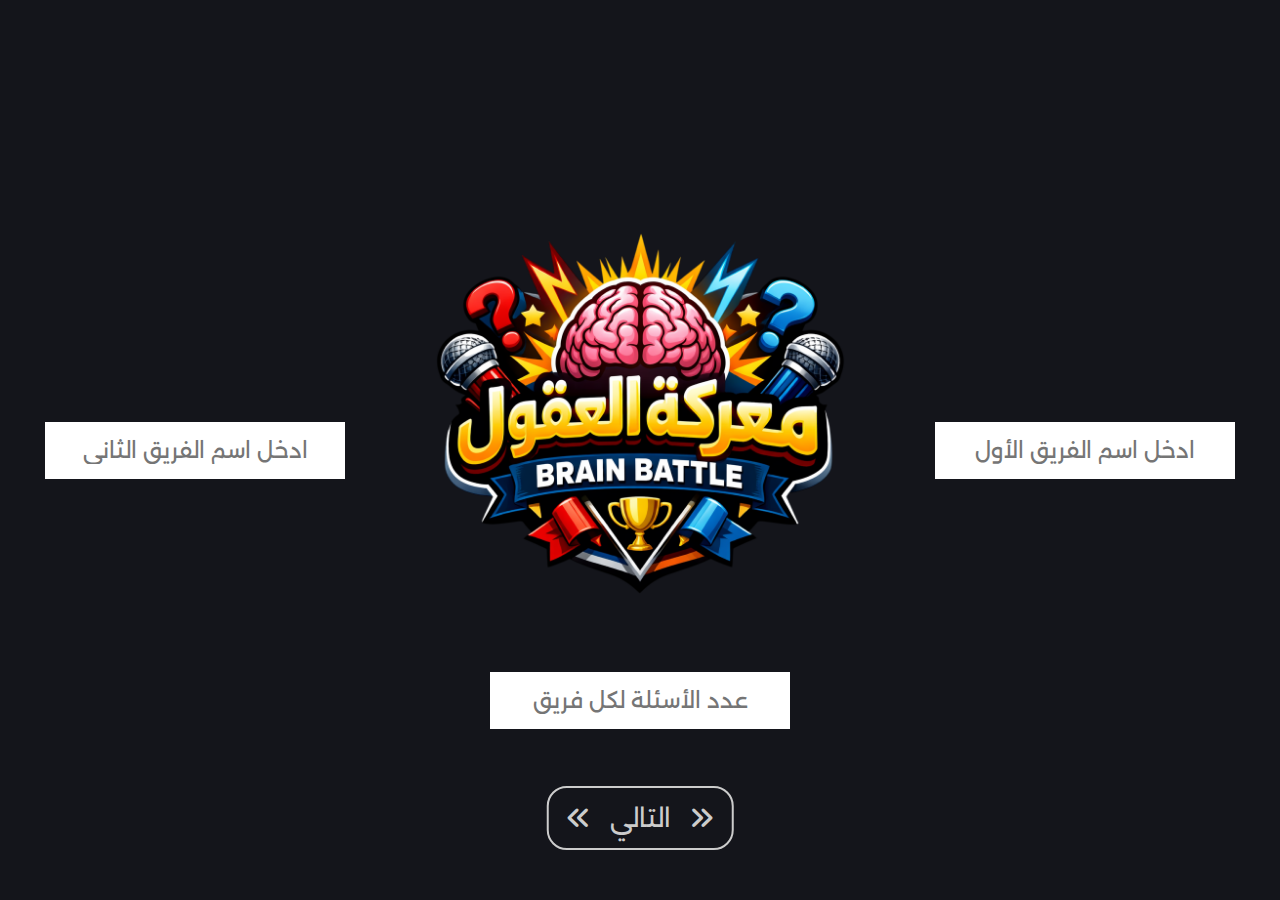
<file: index.html>
<!DOCTYPE html>
<html lang="ar" dir="rtl">
    <head>
        <meta charset="UTF-8">
        <meta name="viewport" content="width=device-width, initial-scale=1.0">
        <title>معركة العقول</title>
        <link rel="icon" href="logo.svg">
        <link rel="stylesheet" href="game.css">
        <link rel="stylesheet" href="all.min.css">
        <link rel="stylesheet"
            href="https://cdnjs.cloudflare.com/ajax/libs/font-awesome/6.4.2/css/all.min.css"
            integrity="sha512-p1A9B6...etc..." crossorigin="anonymous"
            referrerpolicy="no-referrer" />

    </head>
    <body>
        <audio id="timer-sound">
            <source type="audio/mp3" src="sounds/timer/timer.mp3">
            <source type="audio/mpeg" src="sounds/timer/timer.mpeg">
            <source type="audio/ogg" src="sounds/timer/timer.ogg">
            <source type="audio/wav" src="sounds/timer/timer.wav">
        </audio>
        <audio id="correct-sound">
            <source type="audio/mp3" src="sounds/correct/correct.mp3">
            <source type="audio/mpeg" src="sounds/correct/correct.mpeg">
            <source type="audio/wav" src="sounds/correct/correct.wav">
        </audio>
        <audio id="false-sound">
            <source type="audio/mp3" src="sounds/false/false.mp3">
            <source type="audio/mpeg" src="sounds/false/false.mpeg">
        </audio>
        <div class="container">

            <div class="home-page">
                <div class="team-one">
                    <input type="text" placeholder="ادخل اسم الفريق الأول">
                </div>
                <div class="center">
                    <img src="logo.svg" alt="logo">
                    <input id="q-target" type="number"
                        placeholder="عدد الأسئلة لكل فريق">
                </div>
                <div class="team-two">
                    <input type="text" placeholder="ادخل اسم الفريق الثاني">
                </div>
                <button><i class="fa-solid fa-angles-right"></i>التالي<i
                        class="fa-solid fa-angles-left"></i></button>
            </div>

            <div class="choose-category-page">
                <div class="categories">

                </div>
                <footer>
                    <button>إبدأ اللعب</button>
                </footer>
                <div class="erorr">يجب اختيار فئات اللعب !</div>
            </div>

            <div class="environment-page">
                <aside>
                    <header>
                        <img src="logo.svg" alt="logo">
                        <span>معركة العقول</span>
                    </header>
                    <div class="team-one active">
                        <h1></h1>
                        <span></span>
                        <h2></h2>
                    </div>
                    <div class="team-two">
                        <h1></h1>
                        <span></span>
                        <h2></h2>
                    </div>
                </aside>
                <section>
                    <div class="play-home">
                        <header>
                            <img src="logo.svg" alt>
                            <span>اختر مستوى صعوبة السؤال</span>
                            <img src="logo.svg" alt>
                        </header>
                        <div class="choose-q">
                            <button id="easy">100</button>
                            <button id="normal">200</button>
                            <button id="hard">300</button>
                            <button id="very-hard">400</button>
                        </div>
                    </div>
                    <div class="q-page">
                        <div class="timer">30</div>
                        <div class="question">
                            <p></p>
                        </div>
                        <div class="options">

                        </div>
                    </div>
                    <div class="end-time">
                        <i class="fa-solid fa-alarm-clock"></i>
                        <span>انتهى الوقت !</span>
                        <i class="fa-solid fa-alarm-clock"></i>
                    </div>
                </section>
            </div>

            <div class="winning-page">
                <p></p>
                <h1></h1>
                <h2></h2>
                <h3>قم بإعادة تحميل الصفحة للعب مرة أخرى</h3>
            </div>

        </div>
    </body>
    <script src="categories.js"></script>
    <script src="game.js"></script>
</html>
</file>
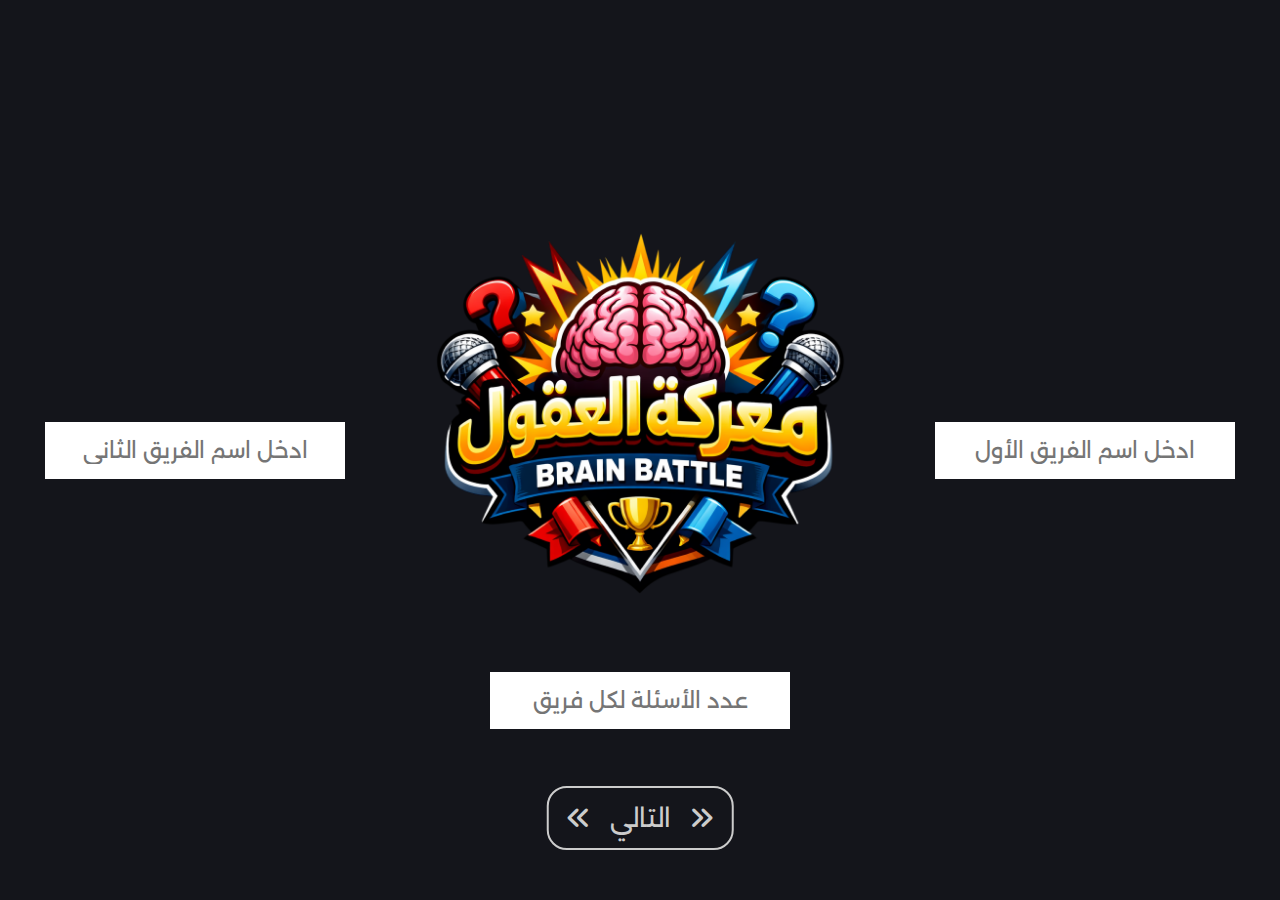
<file: game.html>
<!DOCTYPE html>
<html lang="ar" dir="rtl">
    <head>
        <meta charset="UTF-8">
        <meta name="viewport" content="width=device-width, initial-scale=1.0">
        <title>معركة العقول</title>
        <link rel="icon" href="logo.svg">
        <link rel="stylesheet" href="game.css">
        <link rel="stylesheet" href="all.min.css">
        <link rel="stylesheet"
            href="https://cdnjs.cloudflare.com/ajax/libs/font-awesome/6.4.2/css/all.min.css"
            integrity="sha512-p1A9B6...etc..." crossorigin="anonymous"
            referrerpolicy="no-referrer" />

    </head>
    <body>
        <audio id="timer-sound">
            <source type="audio/mp3" src="sounds/timer/timer.mp3">
            <source type="audio/mpeg" src="sounds/timer/timer.mpeg">
            <source type="audio/ogg" src="sounds/timer/timer.ogg">
            <source type="audio/wav" src="sounds/timer/timer.wav">
        </audio>
        <audio id="correct-sound">
            <source type="audio/mp3" src="sounds/correct/correct.mp3">
            <source type="audio/mpeg" src="sounds/correct/correct.mpeg">
            <source type="audio/wav" src="sounds/correct/correct.wav">
        </audio>
        <audio id="false-sound">
            <source type="audio/mp3" src="sounds/false/false.mp3">
            <source type="audio/mpeg" src="sounds/false/false.mpeg">
        </audio>
        <div class="container">

            <div class="home-page">
                <div class="team-one">
                    <input type="text" placeholder="ادخل اسم الفريق الأول">
                </div>
                <div class="center">
                    <img src="logo.svg" alt="logo">
                    <input id="q-target" type="number"
                        placeholder="عدد الأسئلة لكل فريق">
                </div>
                <div class="team-two">
                    <input type="text" placeholder="ادخل اسم الفريق الثاني">
                </div>
                <button><i class="fa-solid fa-angles-right"></i>التالي<i
                        class="fa-solid fa-angles-left"></i></button>
            </div>

            <div class="choose-category-page">
                <div class="categories">

                </div>
                <footer>
                    <button>إبدأ اللعب</button>
                </footer>
                <div class="erorr">يجب اختيار فئات اللعب !</div>
            </div>

            <div class="environment-page">
                <aside>
                    <header>
                        <img src="logo.svg" alt="logo">
                        <span>معركة العقول</span>
                    </header>
                    <div class="team-one active">
                        <h1></h1>
                        <span></span>
                        <h2></h2>
                    </div>
                    <div class="team-two">
                        <h1></h1>
                        <span></span>
                        <h2></h2>
                    </div>
                </aside>
                <section>
                    <div class="play-home">
                        <header>
                            <img src="logo.svg" alt>
                            <span>اختر مستوى صعوبة السؤال</span>
                            <img src="logo.svg" alt>
                        </header>
                        <div class="choose-q">
                            <button id="easy">100</button>
                            <button id="normal">200</button>
                            <button id="hard">300</button>
                            <button id="very-hard">400</button>
                        </div>
                    </div>
                    <div class="q-page">
                        <div class="timer">30</div>
                        <div class="question">
                            <p></p>
                        </div>
                        <div class="options">

                        </div>
                    </div>
                    <div class="end-time">
                        <i class="fa-solid fa-alarm-clock"></i>
                        <span>انتهى الوقت !</span>
                        <i class="fa-solid fa-alarm-clock"></i>
                    </div>
                </section>
            </div>

            <div class="winning-page">
                <p></p>
                <h1></h1>
                <h2></h2>
                <h3>قم بإعادة تحميل الصفحة للعب مرة أخرى</h3>
            </div>

        </div>
    </body>
    <script src="categories.js"></script>
    <script src="game.js"></script>
</html>
</file>
<file: game.css>
@import url('https://fonts.googleapis.com/css2?family=Alexandria:wght@100..900&family=Beiruti:wght@200..900&display=swap');

* {
    margin: 0;
    padding: 0;
    box-sizing: border-box;
    -moz-box-sizing: border-box;
    -webkit-box-sizing: border-box;
    scroll-behavior: smooth;
    text-transform: capitalize;
    font-family: Alexandria;
}

button {
    cursor: pointer;
}

/* Chrome, Edge, Safari */
input[type="number"]::-webkit-inner-spin-button,
input[type="number"]::-webkit-outer-spin-button {
    -webkit-appearance: none;
    margin: 0;
}

/* Firefox */
input[type="number"] {
    appearance: textfield;
    -moz-appearance: textfield;
}

:root {
    /* ====== الخلفية ====== */
    --bg-dark: #14151B;
    /* الخلفية الرئيسية */
    --bg-darker: #0F1015;
    /* خلفية الأقسام / البطاقات */

    /* ====== ألوان الفريقين ====== */
    --team1-primary: #E63946;
    /* فريق 1 – أحمر */
    --team1-light: #FF6B6B;
    /* فريق 1 – نسخة فاتحة */

    --team2-primary: #1D4ED8;
    /* فريق 2 – أزرق */
    --team2-light: #60A5FA;
    /* فريق 2 – نسخة فاتحة */

    /* ====== ألوان التمييز ====== */
    --accent-gold: #F5C542;
    /* النقاط / الفوز */
    --accent-gold-light: #FFD966;
    /* نسخة فاتحة للتمييز */

    /* ====== النصوص ====== */
    --text-white: #FFFFFF;
    /* النص الرئيسي */
    --text-light-gray: #ccc;
    /* نص ثانوي / تفاصيل */
    --text-dark: #14151B;
    /* نص ثانوي / تفاصيل */

    /* ====== إضافي – أزرار / hover ====== */
    --btn-hover-opacity: 0.85;
    /* تأثير hover للأزرار */
    --error: #db000050;
    --true: #4fb331;
    --false: #d31616;
}

body {
    height: 100vh;
    width: 100%;
    background: var(--bg-dark);
    display: flex;
    align-items: center;
    justify-content: center;
}

audio {
    display: none;
}

/* container */

body .container {
    position: relative;
    height: 100%;
    width: 100%;
    padding: 10px;
    display: grid;
    grid-template-columns: 1fr auto 1fr;
}

/* container divs */

body .container>div {
    position: absolute;
    top: 0;
    right: 0;
    height: 100%;
    width: 100%;
    overflow: hidden;
    background: var(--bg-dark);
}

/* home page */

body .container .home-page {
    display: grid;
    grid-template-columns: 1fr auto 1fr;
    z-index: 3;
    /*  */
    /* display: none; */
    /*  */
}

@media (max-width: 1100px) {
    body .container .home-page {
        display: flex;
        flex-direction: column;
        align-items: center;
        justify-content: space-evenly;
    }
}

body .container .home-page.close {
    animation: open-close-pages 0.1s linear;
    transform: scale(0);
}

@keyframes open-close-pages {
    0% {
        transform: scale(1);
    }

    100% {
        transform: scale(0);
    }
}

.home-page>div {
    height: 100%;
    display: flex;
    flex-flow: column nowrap;
    align-items: center;
    justify-content: center;
}

@media (max-width: 1100px) {
    .home-page>div {
        height: auto;
    }
}

.home-page>div:not(.center) {
    gap: 30px;
}

.home-page div input {
    width: 300px;
    padding: 15px 5px;
    outline: none;
    border: none;
    font-size: 22px;
    color: var(--bg-dark);
    background: var(--text-white);
    text-align: center;
}

.home-page div input:focus {
    background: var(--text-light-gray);
}

.home-page .center img {
    height: 500px;
}

@media (max-width: 1100px) {
    .home-page .center img {
        height: 300px;
    }
}

.home-page>button {
    position: absolute;
    bottom: 50px;
    right: 50%;
    transform: translateX(50%);
    color: var(--text-light-gray);
    background: var(--text-dark);
    border: 2px solid var(--text-light-gray);
    border-radius: 20px;
    font-size: 25px;
    padding: 15px;
    display: flex;
    align-items: center;
    gap: 15px;
    overflow: hidden;
}

@media (max-width: 1100px) {
    .home-page>button {
        position: static;
        transform: none;
    }
}

.home-page>button:hover {
    color: var(--text-dark);
    background: var(--text-light-gray);
}

.home-page>button:hover i:first-of-type {
    animation: arrow-moving-reverse 0.5s infinite;
}

.home-page>button:hover i:last-of-type {
    animation: arrow-moving 0.5s infinite;
}

@keyframes arrow-moving {
    0% {
        transform: translateX(0);
    }

    100% {
        transform: translateX(-5px);
    }
}

@keyframes arrow-moving-reverse {
    0% {
        transform: translateX(0);
    }

    100% {
        transform: translateX(5px);
    }
}

/* .home-page div:not(.center) .adding-members {
    display: flex;
    flex-flow: row nowrap;
    align-items: center;
    justify-content: center;
    font-size: 20px;
}

.home-page .adding-members h1 {
    width: 100px;
    text-align: center;
    color: var(--text-white);
}

.home-page .adding-members button {
    aspect-ratio: 1 / 1;
    height: 30px;
    border-radius: 50%;
    color: var(--text-dark);
    background: var(--text-white);
    border: 2px solid var(--text-dark);
}

.home-page .adding-members button:hover {
    color: var(--text-white);
    background: var(--text-dark);
    border: 2px solid var(--text-white);
}

.home-page div:not(.center) .members {
    display: flex;
    flex-flow: column nowrap;
    align-items: center;
    justify-content: center;
    gap: 15px;
} */

/* choose category page */

body .container .choose-category-page {
    width: 100%;
    display: flex;
    align-items: center;
    flex-flow: column nowrap;
    z-index: 2;
    overflow: hidden;
    /*  */
    /* display: none; */
    /*  */
}

body .container .choose-category-page.close {
    animation: open-close-pages 0.1s linear;
    transform: scale(0);
}

.choose-category-page .categories {
    width: 100%;
    display: flex;
    flex-flow: row wrap;
    justify-content: center;
    align-items: center;
    align-content: flex-start;
    gap: 15px 15px;
    padding: 15px 15px 0;
    flex-grow: 1;
    overflow-y: auto;
    overflow-x: hidden;
}

.choose-category-page .categories::-webkit-scrollbar {
    width: 0;
}

.choose-category-page .category {
    height: 200px;
    width: 300px;
    padding: 10px;
    background: var(--text-light-gray);
    border: 5px solid var(--text-dark);
    border-radius: 30px;
    display: flex;
    flex-flow: column nowrap;
    align-items: center;
    justify-content: space-evenly;
    cursor: pointer;
}

.choose-category-page .category:hover {
    filter: opacity(85%);
}

.choose-category-page .category.selected {
    background: #47be79;
    border-color: #277045;
    pointer-events: none;
}

.choose-category-page .category img {
    height: 120px;
}

.choose-category-page .category span {
    font-size: 20px;
    color: var(--text-dark);
}

.choose-category-page footer {
    width: 100%;
    background: var(--text-dark);
    color: var(--text-light-gray);
    padding: 20px;
    display: flex;
    align-items: center;
    justify-content: center;
}

.choose-category-page footer button {
    color: var(--text-dark);
    background: var(--text-light-gray);
    border: 2px solid var(--text-dark);
    border-radius: 20px;
    font-size: 25px;
    padding: 15px;
    display: flex;
    align-items: center;
    gap: 15px;
    transition: 0.3s;
    overflow: hidden;
}

.choose-category-page footer button:hover {
    color: var(--text-light-gray);
    background: var(--text-dark);
    border: 2px solid var(--text-light-gray);
}

.choose-category-page .erorr {
    position: absolute;
    bottom: 20px;
    right: 20px;
    height: fit-content;
    width: fit-content;
    padding: 15px;
    background: var(--error);
    color: var(--text-light-gray);
    font-size: 35px;
    display: none;
}

.choose-category-page .erorr.active {
    display: block;
}

/* environment page */

body .container .environment-page {
    z-index: 1;
    display: grid;
    grid-template-columns: 20% 80%;
}

@media (max-width: 1100px) {
    body .container .environment-page {
        display: flex;
        align-items: center;
        flex-direction: column;
    }
}

.environment-page aside {
    display: flex;
    flex-flow: column nowrap;
    align-items: center;
    height: 100%;
    border-left: 5px solid var(--text-light-gray);
}

@media (max-width: 1100px) {
    .environment-page aside {
        flex-flow: row nowrap;
        border: none;
        height: fit-content;
        width: 100%;
    }
}

.environment-page aside>* {
    padding: 15px;
    width: 100%;
    display: flex;
    flex-flow: column nowrap;
    align-items: center;
    justify-content: center;
    gap: 15px;
    color: var(--text-light-gray);
    height: 100%;
}

@media (max-width: 1100px) {
    .environment-page aside>* {
        flex-grow: 1;
    }
}

.environment-page aside>div.active {
    flex-grow: 1;
}

@media (max-width: 1100px) {
    .environment-page aside>div.active {
        flex-grow: 0;
    }
}

.environment-page aside .team-one {
    background: var(--team1-primary);
}

.environment-page aside .team-two {
    background: var(--team2-primary);
}

.environment-page aside :is(h1, h2) {
    text-align: center;
    font-size: 20px;
    font-weight: 300;
}

.environment-page aside span {
    font-size: 70px;
}

@media (max-width: 1100px) {
    .environment-page aside span {
        font-size: 40px;
    }
}

.environment-page aside header {
    display: flex;
    flex-direction: row;
    align-items: center;
    justify-content: flex-start;
    gap: 10px;
}

@media (max-width: 1100px) {
    .environment-page aside header {
        justify-content: center;
    }
}

.environment-page aside header span {
    font-size: 20px !important;
}

@media (max-width: 1100px) {
    .environment-page aside header span {
        display: none;
    }
}

.environment-page aside header img {
    height: 50px;
}

@media (max-width: 1100px) {
    .environment-page aside header img {
        height: 60px;
    }
}

.environment-page section {
    position: relative;
    width: 100%;
    height: 100vh;
}

.environment-page section .play-home {
    position: absolute;
    height: 100%;
    width: 100%;
    top: 0;
    right: 0;
    background: var(--text-light-gray);
    display: flex;
}

@media (max-width: 1100px) {
    .environment-page section .play-home {
        flex-grow: 1;
    }
}

.environment-page section .play-home {
    padding: 10px;
    display: flex;
    flex-flow: column;
    align-items: center;
    gap: 40px;
    justify-content: center;
    flex-grow: 1;
}

.environment-page section .play-home:not(:last-of-type) {
    border-left: 2px solid var(--text-dark);
}

.environment-page section .play-home header {
    display: flex;
    align-items: center;
    gap: 10px;
}

.environment-page section .play-home header img {
    height: 50px;
}

.environment-page section .play-home header span {
    font-size: 40px;
    color: var(--text-dark);
    text-align: center;
}

.environment-page section .play-home .choose-q {
    display: flex;
    flex-flow: column;
    align-items: center;
    gap: 10px;
}

.environment-page section .play-home .choose-q button {
    padding: 10px;
    color: var(--text-light-gray);
    border: 2px solid var(--text-light-gray);
    background: var(--text-dark);
    width: 300px;
    border-radius: 50px;
    font-size: 50px;
    text-align: center;
    transition: 0.3s;
}

.environment-page section .play-home .choose-q button:hover {
    color: var(--text-dark);
    border: 2px solid var(--text-dark);
    background: var(--text-light-gray);
    width: 500px;
}

.environment-page section .q-page {
    position: absolute;
    height: 100%;
    width: 100%;
    top: 0;
    right: 0;
    background: var(--text-dark);
    display: flex;
    flex-flow: column;
    justify-content: center;
    gap: 50px;
    align-items: center;
    overflow: hidden;
    transform: scale(0);
}

.environment-page section .q-page.opened {
    animation: open-close-pages 0.1s linear alternate-reverse;
    transform: scale(1);
}

.environment-page section .q-page .question {
    width: 90%;
    padding: 20px 50px;
    background: var(--accent-gold);
    display: flex;
    align-items: center;
    justify-content: center;
    position: relative;
    border-radius: 50px 0;
    font-size: 40px;
}

@media (max-width: 1100px) {
    .environment-page section .q-page .question {
        font-size: 25px;
    }
}

.environment-page section .q-page .question p {
    text-align: center;
    line-height: 1.5;
}

.environment-page section .q-page .options {
    display: grid;
    grid-template-columns: repeat(2, auto);
    grid-template-rows: repeat(2, auto);
    gap: 15px;
}

@media (max-width: 1100px) {
    .environment-page section .q-page .options {
        width: 90%;
        display: flex;
        flex-direction: column;
    }
}

.environment-page section .q-page .options button {
    width: 400px;
    padding: 15px;
    background: var(--accent-gold-light);
    color: var(--text-dark);
    border: none;
    outline: none;
    border-radius: 10px;
    text-align: center;
    font-size: 30px;
}

@media (max-width: 1100px) {
    .environment-page section .q-page .options button {
        font-size: 20px;
        width: 100%;
        border-radius: 50px;
    }
}

.environment-page section .q-page .options button:hover {
    background: var(--accent-gold);
}

.environment-page section .q-page .options button.unclickable {
    pointer-events: none !important;
}

.environment-page section .q-page .options button.true {
    background: var(--true);
}

.environment-page section .q-page .options button.false {
    background: var(--false);
}

.environment-page section .q-page .timer {
    height: 70px;
    width: 70px;
    border-radius: 50%;
    display: flex;
    align-items: center;
    justify-content: center;
    background: conic-gradient(var(--accent-gold-light) 0 12deg, transparent 12deg 360deg);
    color: var(--bg-dark);
    font-size: 25px;
    font-weight: 600;
    text-shadow: 0 0 10px var(--accent-gold-light);

    /*  */
    /* display: none; */
    /*  */
}

.environment-page section .end-time {
    position: absolute;
    height: 100%;
    width: 100%;
    top: 0;
    right: 0;
    background: var(--text-dark);
    display: flex;
    gap: 30px;
    justify-content: center;
    align-items: center;
    overflow: hidden;
    transform: scale(0);
}

.environment-page section .end-time.open {
    animation: open-close-pages 0.1s linear alternate-reverse;
    transform: scale(1);
}

.environment-page section .end-time * {
    font-size: 40px;
    color: var(--accent-gold);
}

.environment-page section .end-time i {
    animation: jumpShake 0.75s infinite;
}

@keyframes jumpShake {
    0% {
        transform: translateY(0) rotate(0deg);
    }

    20% {
        transform: translateY(-30px) rotate(-12deg);
    }

    40% {
        transform: translateY(0) rotate(12deg);
    }

    60% {
        transform: translateY(-15px) rotate(-8deg);
    }

    80% {
        transform: translateY(0) rotate(8deg);
    }

    100% {
        transform: translateY(0) rotate(0deg);
    }
}

/*  */

body .container .winning-page {
    position: fixed;
    /* تغيير من absolute لـ fixed يخليها تثبت غصب */
    top: 0;
    left: 0;
    width: 100vw;
    height: 100vh;
    padding: 10px;
    display: none;
    /* مخفية بالبداية */
    align-items: center;
    justify-content: center;
    gap: 70px;
    flex-direction: column;
    z-index: 9999;
    /* أعلى من كل شي */
    transform: scale(0);
    transition: transform 0.3s ease;
}

@media (max-width: 1100px) {}

.winning-page.open {
    animation: open-close-pages 0.1s alternate-reverse;
    display: flex !important;
    transform: scale(1) !important;
}

body .container .winning-page>* {
    text-align: center;
}

.winning-page :is(p, h2) {
    font-weight: 400;
    font-size: 30px;
}

.winning-page h1 {
    font-weight: 900;
    font-size: 100px;
}

.winning-page h3 {
    background: var(--text-light-gray);
    color: var(--text-dark);
    font-size: 30px;
    padding: 5px;
    font-weight: 300;
}
</file>
